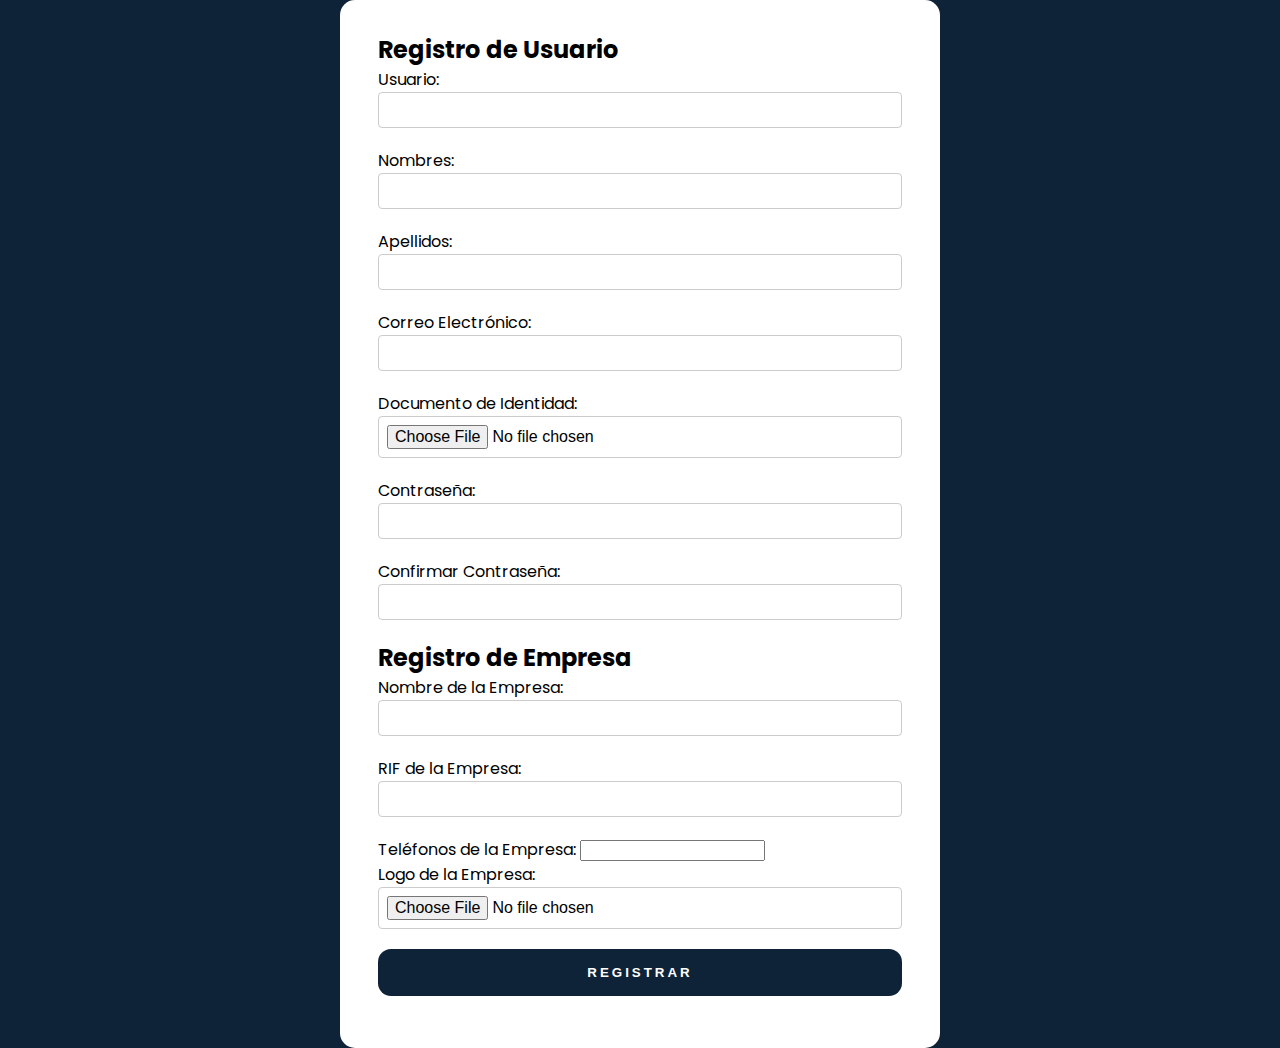
<file: LFWTRANSFLOT/registrarse/registro.html>
<!DOCTYPE html>
<html lang="es">
<head>
    <meta charset="UTF-8">
    <meta name="viewport" content="width=device-width, initial-scale=1.0">
    <title>Registro de Usuario y Empresa</title>
    <link rel="stylesheet" href="style_registro.css">
</head>
<body>

<form id="registro-form" enctype="multipart/form-data">
        <div id="registro-usuario">
            <h2>Registro de Usuario</h2>
            <div>
                <label for="usuario">Usuario:</label>
                <input type="text" id="usuario" name="usuario" required>
            <div>
            <label for="nombres">Nombres:</label>
            <input type="text" id="nombres" name="nombres" required>
        </div>
        <div>
            <label for="apellidos">Apellidos:</label>
            <input type="text" id="apellidos" name="apellidos" required>
        </div>
        <div>
            <label for="email">Correo Electrónico:</label>
            <input type="email" id="email" name="email" required>
        </div>
        <div>
            <label for="documento">Documento de Identidad:</label>
            <input type="file" id="documento" name="documento" accept="image/*" required>
        </div>
        <div>
            <label for="password">Contraseña:</label>
            <input type="password" id="password" name="password" required>
        </div>
        <div>
            <label for="confirm-password">Confirmar Contraseña:</label>
            <input type="password" id="confirm-password" name="confirm-password" required>
        </div>
 

    <div id="registro-empresa">
        <div id="registro-empresa">
            <h2>Registro de Empresa</h2>
            <div>
                <label for="nombre-empresa">Nombre de la Empresa:</label>
                <input type="text" id="nombre-empresa" name="nombre-empresa" required>
            </div>
            <div>
                <label for="rif">RIF de la Empresa:</label>
                <input type="text" id="rif" name="rif" required>
            </div>
            <div>
                <label for="telefonos">Teléfonos de la Empresa:</label>
                <input type="tel" id="telefonos" name="telefonos" required>
            </div>
            <div>
                <label for="logo-empresa">Logo de la Empresa:</label>
                <input type="file" id="logo-empresa" name="logo-empresa" accept="image/*" required>
            </div>
        </div>
    <button type="submit">Registrar</button>
</form>

<script src="registro.js"></script>
</body>
</html>
</file>
<file: LFWTRANSFLOT/registrarse/style_registro.css>
@import url('https://fonts.googleapis.com/css2?family=Kanit:wght@400;700&display=swap');
@import url('https://fonts.googleapis.com/css2?family=Poppins:wght@400;600&display=swap');

body {
    margin: 0;
    font-family: 'Poppins', sans-serif;
    background-color: #0e2238; /* Cambiado a azul */
    color: #FFF; /* Cambiado a texto blanco */
}

body *,
body *::after,
body *::before {
    box-sizing: border-box;
}
.div {
    margin: 0; 
    text-align: center;
    color: #000; /* Cambiado a negro */
}

.main-login {
    width: 100vw;
    height: 100vh;
    display: flex;
    justify-content: center;
    align-items: center;
}

.card-login {
    width: 50%; /* Achicado el cuadro blanco */
    max-width: 400px; /* Limitado el ancho máximo */
    padding: 20px; /* Reducido el padding */
    background-color: #FFF; /* Cambiado a blanco */
    border-radius: 15px; /* Añadido */
    box-shadow: 0px 10px 40px #00000056;
    margin: 20px;
    color: #000; /* Cambiado a negro */
}
#registro-form {
    display: flex;
    flex-direction: column;
    align-items: center;
    justify-content: center;
    padding: 2rem;
    background-color: #FFF;
    border-radius: 15px;
    width: auto;
    max-width: 600px;
    margin: 0 auto;
    color: #000;
}


#registro-content {
    display: flex;
    flex-direction: column;
    align-items: center;
    justify-content: center;
    margin-bottom: 2rem; /* Añadido margen inferior */
}

#registro-form h1,
#registro-form h2 {
    margin: 0; /* Eliminado el margen de los títulos */
    color: #000; /* Cambiado a negro */
}

#registro-form input[type="text"],
#registro-form input[type="email"],
#registro-form input[type="password"],
#registro-form input[type="file"] {
    width: 100%;
    padding: 0.5rem;
    font-size: 1rem;
    border-radius: 0.25rem;
    border: 1px solid #ccc;
    margin-bottom: 20px; /* Separación añadida */
    background-color: #FFF; /* Cambiado a blanco */
    color: #000; /* Cambiado a negro */
}

#registro-form button[type="submit"] {
    width: 100%;
    padding: 16px 0px;
    margin-bottom: 20px; /* Separación añadida */
    border: none;
    border-radius: 13px;
    outline: none;
    text-transform: uppercase;
    font-weight: 600;
    letter-spacing: 3px;
    background: #0e2238; /* Cambiado a azul */
    color: #FFF; /* Cambiado a texto blanco */
    cursor: pointer;
    display: flex;
    justify-content: center;
    align-items: center;
}

#registro-form button[type="submit"]:hover {
    box-shadow: 0px 10px 40px -12px #000000;
}
</file>
